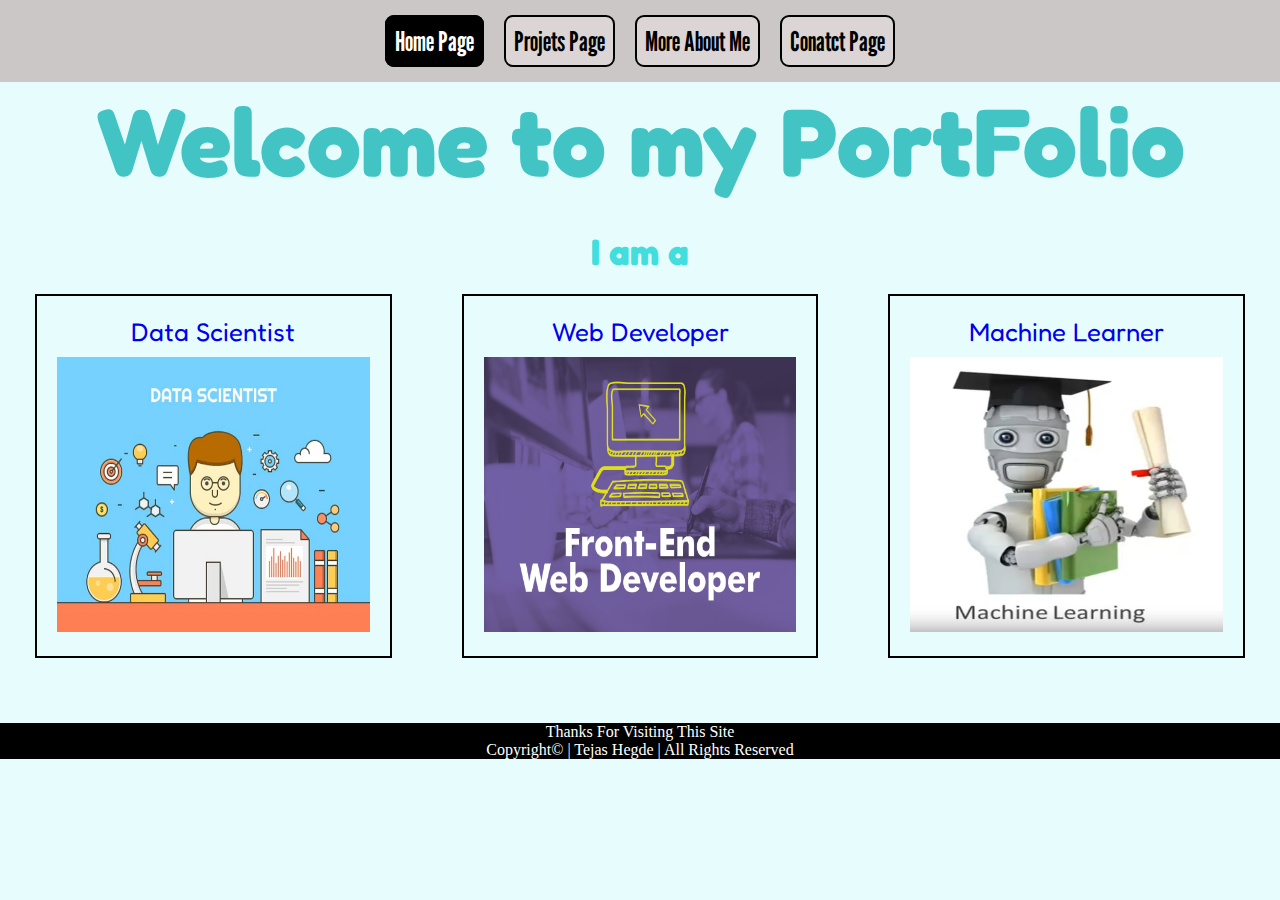
<file: PortFolio/index.html>
<!DOCTYPE html>
<html lang="en">

<head>
    <meta charset="UTF-8">
    <meta http-equiv="X-UA-Compatible" content="IE=edge">
    <meta name="viewport" content="width=device-width, initial-scale=1.0">
    <title>Tejas | Home</title>
    <link rel="preconnect" href="https://fonts.googleapis.com">
    <link rel="preconnect" href="https://fonts.gstatic.com" crossorigin>
    <link href="https://fonts.googleapis.com/css2?family=Fredoka:wght@500&display=swap" rel="stylesheet">
    <link rel="preconnect" href="https://fonts.googleapis.com">
    <link rel="preconnect" href="https://fonts.gstatic.com" crossorigin>
    <link href="https://fonts.googleapis.com/css2?family=League+Gothic&display=swap" rel="stylesheet">
    <link rel="stylesheet" href="css/styles.css">
</head>

<body>
    <div class="navigation">
        <div id="navigate">
            <ul id="navitems">
                <li class="nav"><a href="index.html" class="navlink active">Home Page</a></li>
                <li class="nav"><a href="#" class="navlink">Projets Page</a></li>
                <li class="nav"><a href="#" class="navlink">More About Me</a></li>
                <li class="nav"><a href="#" class="navlink">Conatct Page</a></li>
            </ul>
        </div>
    </div>
    <h1 class="main heading center">Welcome to my PortFolio</h1>

    <h3 class="center">I am a</h3>

    <div class="container">
            <div class="box">
                <p class="center imgcontent boxtext"><a href="https://www.youtube.com/watch?v=X3paOmcrTjQ" target="_blank">Data Scientist</a></p>
                <!-- <img src="" alt=""> -->
                <img src="images/dataScientist.jpg" alt="I am a Data Scientist">
                <!-- <p>Lorem ipsum dolor sit amet consectetur adipisicing elit. Praesentium quae ipsum illum dignissimos ex explicabo rerum totam recusandae obcaecati ullam ea ipsam delectus dolorum numquam beatae maiores nemo, atque ratione.</p> -->
            </div>
        <div class="box">
            <p class="center imgcontent boxtext"><a href="https://www.youtube.com/watch?v=X3paOmcrTjQ" target="_blank">Web Developer</a></p>
            <!-- <img src="" alt=""> -->
            <img src="images/webDeveloper.jpg" alt="I am a Front End Developer">
            <!-- <p>Lorem ipsum dolor sit amet consectetur adipisicing elit. Praesentium quae ipsum illum dignissimos ex explicabo rerum totam recusandae obcaecati ullam ea ipsam delectus dolorum numquam beatae maiores nemo, atque ratione..</p> -->
        </div>
        <div class="box">
            <p class="center imgcontent boxtext"><a href="https://www.youtube.com/watch?v=X3paOmcrTjQ" target="_blank">Machine Learner</a></p>
            <!-- <img src="" alt=""> -->
            <img src="images/machineLearning.jpg" alt="I am a Machine Leanring Scientist">
            <!-- <p>Lorem ipsum dolor sit amet consectetur adipisicing elit. Praesentium quae ipsum illum dignissimos ex explicabo rerum totam recusandae obcaecati ullam ea ipsam delectus dolorum numquam beatae maiores nemo, atque ratione.</p> -->
        </div>
    </div>

    <footer>
        <p class="foot">Thanks For Visiting This Site</p>
        <p class="foot">Copyright&copy | Tejas Hegde | All&nbspRights&nbspReserved</p>
    </footer>

</body>

</html>
</file>
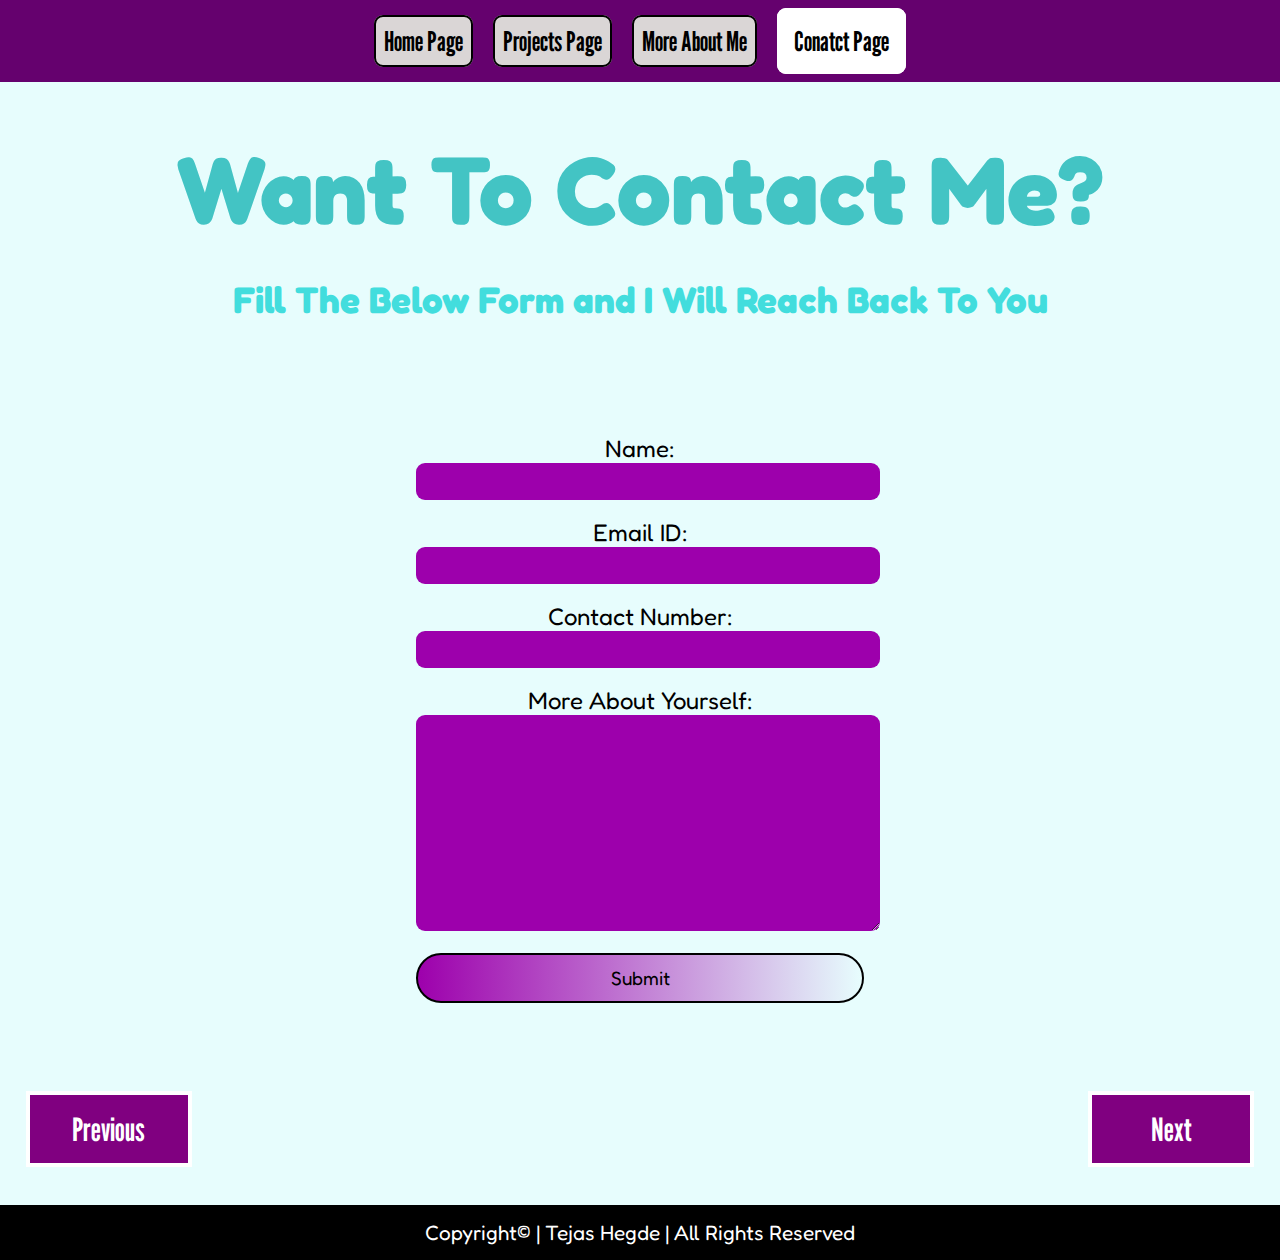
<file: portFolio/pages/contactPage.html>
<!DOCTYPE html>
<html lang="en">

<head>
    <meta charset="UTF-8">
    <meta http-equiv="X-UA-Compatible" content="IE=edge">
    <meta name="viewport" content="width=device-width, initial-scale=1.0">
    <title>Tejas | Contact</title>
    <link rel="preconnect" href="https://fonts.googleapis.com">
    <link rel="preconnect" href="https://fonts.gstatic.com" crossorigin>
    <link href="https://fonts.googleapis.com/css2?family=Fredoka:wght@500&display=swap" rel="stylesheet">
    <link rel="preconnect" href="https://fonts.googleapis.com">
    <link rel="preconnect" href="https://fonts.gstatic.com" crossorigin>
    <link href="https://fonts.googleapis.com/css2?family=League+Gothic&display=swap" rel="stylesheet">
    <link rel="stylesheet" href="../css/styles.css">
    <link rel="stylesheet" href="../css/contactStyles.css">
</head>

<body>
    <div class="navigation">
        <div id="navigate">
            <ul id="navitems">
                <li class="nav"><a href="../index.html" class="navlink">Home Page</a></li>
                <li class="nav"><a href="projects.html" class="navlink">Projects Page</a></li>
                <li class="nav"><a href="moreAboutMe.html" class="navlink">More About Me</a></li>
                <li class="nav"><a href="contactPage.html" class="navlink active">Conatct Page</a></li>
            </ul>
        </div>
    </div>

    <div class="writings">
        <h1 class="main heading center">Want To Contact Me?</h1>
        <h3 class="center">Fill The Below Form and I Will Reach Back To You</h3>
    </div>

    <div id="contactForm">
        <form action="">
            <div class="contactElement">
                <p class="con center">Name:</p>
                <!-- Name: -->
                <input type="text" name="name" id="name">
            </div>
            <div class="contactElement">
                <p class="con center">Email ID:</p>
                <!-- Email ID: -->
                <input type="email" name="email" id="email">
            </div>
            <div class="contactElement">
                <p class="con center">Contact Number:</p>
                <!-- Contact Number: -->
                <input type="text" name="contact" id="contact">
            </div>
            <div class="contactElement">
                <!-- More About Yourself -->
                <p class="con center">More About Yourself:</p>
                <!-- <input type="text" name="more" id="more"> -->
                <textarea name="more" id="more" cols="30" rows="10"></textarea>
            </div>

            <div id="submit">
            <button type="submit" value="Submit">Submit</button>
            </div>
        </form>
    </div>

    <div class="footer">
        <a href="moreAboutMe.html">
            <div class="element center" id="pre">
                Previous
            </div>
        </a>
        <a href="contactPage.html">
            <div class="element center" id="nex">
                Next
            </div>
        </a>
    </div>

    <div class="end center">
        Copyright&copy | Tejas&nbspHegde | All&nbspRights&nbspReserved
    </div>

</body>

</html>
</file>
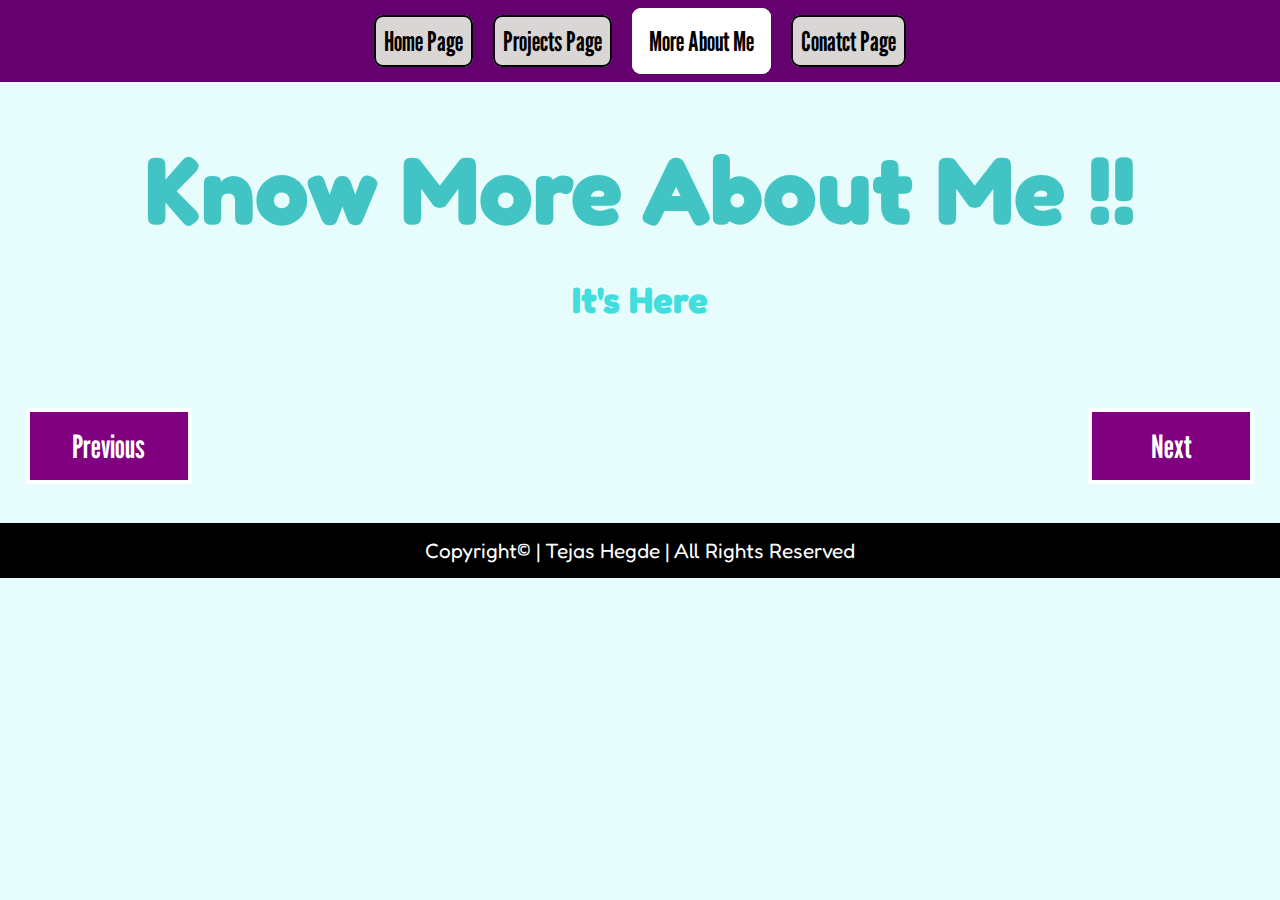
<file: portFolio/pages/moreAboutMe.html>
<!DOCTYPE html>
<html lang="en">
<head>
    <meta charset="UTF-8">
    <meta http-equiv="X-UA-Compatible" content="IE=edge">
    <meta name="viewport" content="width=device-width, initial-scale=1.0">
    <title>Tejas | More</title>
    <link rel="preconnect" href="https://fonts.googleapis.com">
    <link rel="preconnect" href="https://fonts.gstatic.com" crossorigin>
    <link href="https://fonts.googleapis.com/css2?family=Fredoka:wght@500&display=swap" rel="stylesheet">
    <link rel="preconnect" href="https://fonts.googleapis.com">
    <link rel="preconnect" href="https://fonts.gstatic.com" crossorigin>
    <link href="https://fonts.googleapis.com/css2?family=League+Gothic&display=swap" rel="stylesheet">
    <link rel="stylesheet" href="../css/styles.css">
    <link rel="stylesheet" href="../css/moreAboutMeStyles.css">
</head>
<body>
    <div class="navigation">
        <div id="navigate">
            <ul id="navitems">
                <li class="nav"><a href="../index.html" class="navlink">Home Page</a></li>
                <li class="nav"><a href="projects.html" class="navlink">Projects Page</a></li>
                <li class="nav"><a href="moreAboutMe.html" class="navlink active">More About Me</a></li>
                <li class="nav"><a href="contactPage.html" class="navlink">Conatct Page</a></li>
            </ul>
        </div>
    </div>

    <div class="writings">
        <h1 class="main heading center">Know More About Me !!</h1>
        <h3 class="center">It's Here</h3>
    </div>

    <div class="footer">
        <a href="projects.html">
            <div class="element center" id="pre">
                Previous
            </div>
        </a>
        <a href="contactPage.html">
            <div class="element center" id="nex">
               Next
            </div>
        </a>
    </div>

    <div class="end center">
        Copyright&copy | Tejas&nbspHegde | All&nbspRights&nbspReserved
    </div>

</body>
</html>
</file>
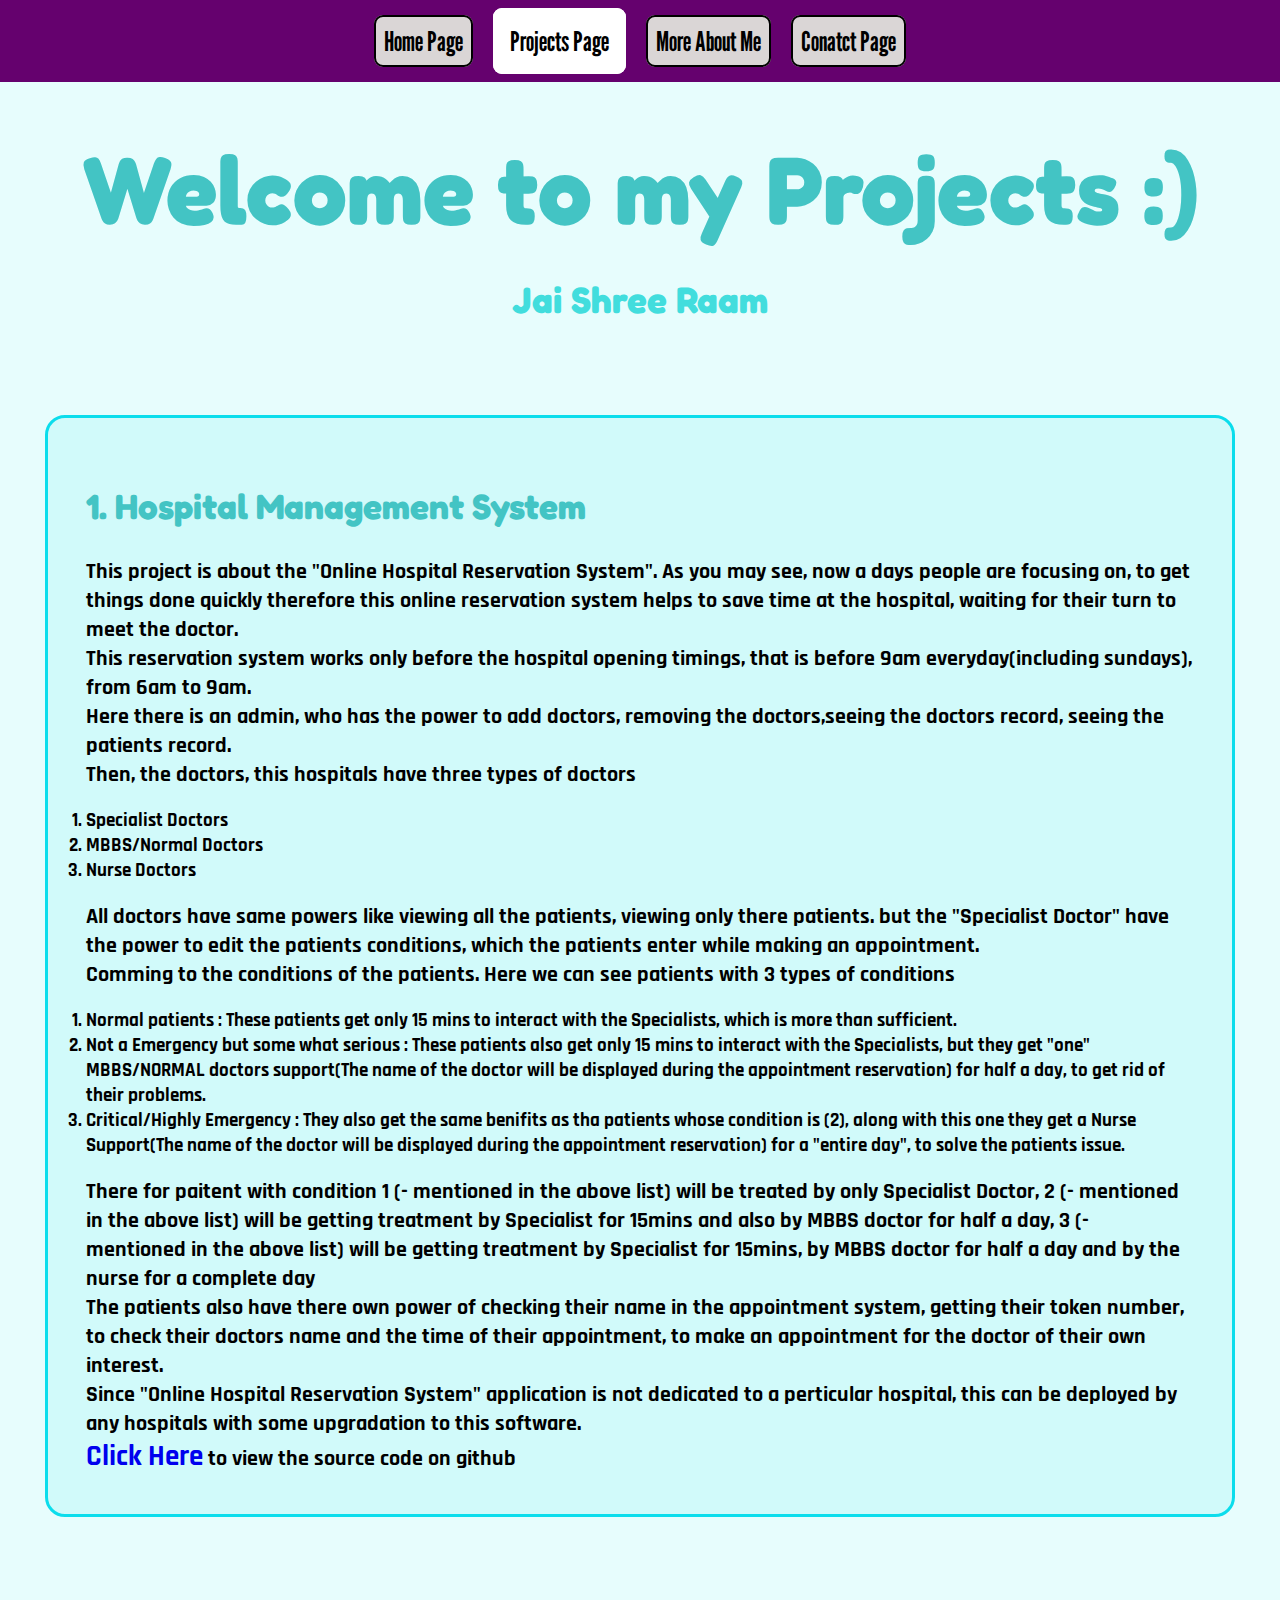
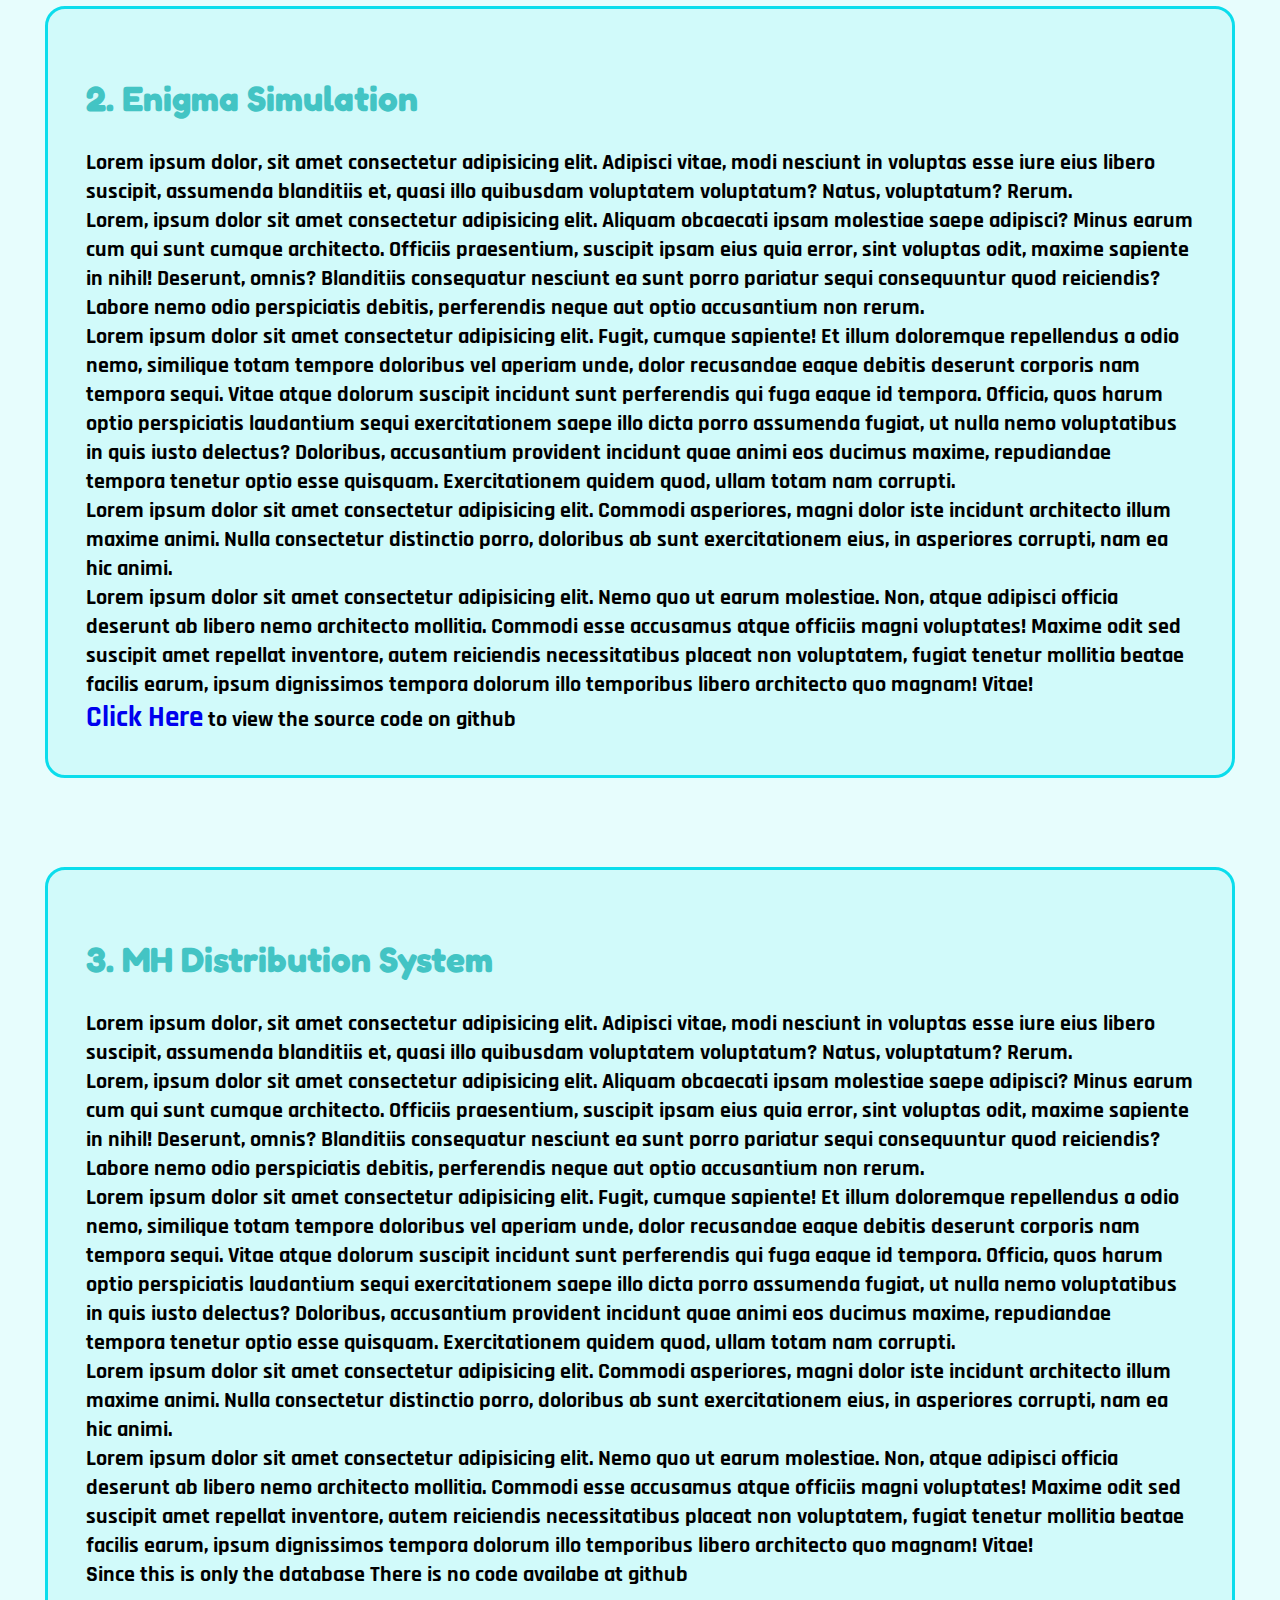
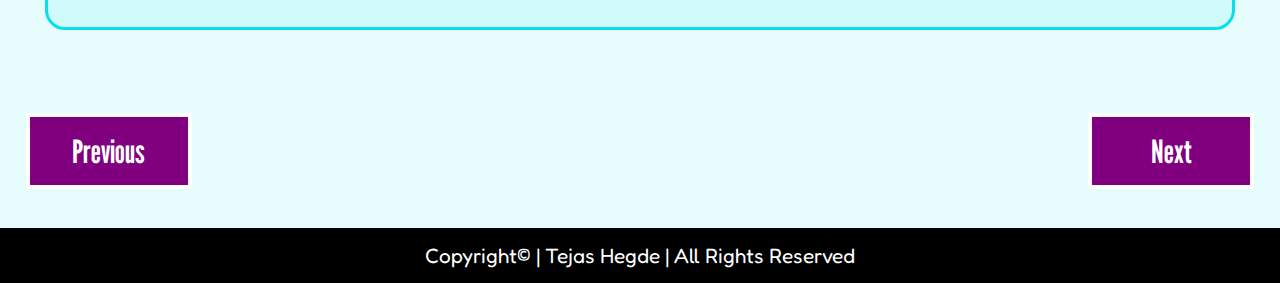
<file: portFolio/pages/projects.html>
<!DOCTYPE html>
<html lang="en">

<head>
    <meta charset="UTF-8">
    <meta http-equiv="X-UA-Compatible" content="IE=edge">
    <meta name="viewport" content="width=device-width, initial-scale=1.0">
    <title>Tejas | Projects</title>
    <link rel="preconnect" href="https://fonts.googleapis.com">
    <link rel="preconnect" href="https://fonts.gstatic.com" crossorigin>
    <link href="https://fonts.googleapis.com/css2?family=Fredoka:wght@500&display=swap" rel="stylesheet">
    <link rel="preconnect" href="https://fonts.googleapis.com">
    <link rel="preconnect" href="https://fonts.gstatic.com" crossorigin>
    <link href="https://fonts.googleapis.com/css2?family=League+Gothic&display=swap" rel="stylesheet">
    <link rel="preconnect" href="https://fonts.googleapis.com">
    <link rel="preconnect" href="https://fonts.gstatic.com" crossorigin>
    <link href="https://fonts.googleapis.com/css2?family=Rajdhani&display=swap" rel="stylesheet">
    <link rel="stylesheet" href="../css/styles.css">
    <link rel="stylesheet" href="../css/projectStyles.css">
</head>

<body>
    <div class="navigation">
        <div id="navigate">
            <ul id="navitems">
                <li class="nav"><a href="../index.html" class="navlink">Home Page</a></li>
                <li class="nav"><a href="projects.html" class="navlink active">Projects Page</a></li>
                <li class="nav"><a href="moreAboutMe.html" class="navlink">More About Me</a></li>
                <li class="nav"><a href="contactPage.html" class="navlink">Conatct Page</a></li>
            </ul>
        </div>
    </div>

    <div class="writings">
        <h1 class="main heading center">Welcome to my Projects :)</h1>
        <h3 class="center">Jai Shree Raam</h3>
    </div>

    <div id="projects">
        <div class="projectElement">
            <h2 class="proName">1. Hospital Management System</h2>
            <div class="proDesc">

                <p> This project is about the "Online Hospital Reservation System". As you may see, now a days people
                    are focusing on, to get things done quickly therefore this online reservation system helps to save
                    time at the hospital, waiting for their turn to meet the doctor.
                </p>

                <p>This reservation system works only before the hospital opening timings, that is before 9am
                    everyday(including sundays), from 6am to 9am.
                </p>

                <p>Here there is an admin, who has the power to add doctors, removing the doctors,seeing the doctors
                    record, seeing the patients record.
                </p>

                <p>Then, the doctors, this hospitals have three types of doctors</p>
                <ol>
                    <li>Specialist Doctors</li>
                    <li>MBBS/Normal Doctors</li>
                    <li>Nurse Doctors</li>
                </ol>
                <p>All doctors have same powers like viewing all the patients, viewing only there patients. but the
                    "Specialist Doctor" have the power to edit the patients conditions, which the patients enter while
                    making an appointment.
                </p>

                <p>Comming to the conditions of the patients. Here we can see patients with 3 types of conditions</p>
                <ol>
                    <li>Normal patients : These patients get only 15 mins to interact with the Specialists, which is
                        more than sufficient.</li>
                    <li>Not a Emergency but some what serious : These patients also get only 15 mins to interact with
                        the Specialists, but they get "one" MBBS/NORMAL doctors support(The name of the doctor will be
                        displayed during the appointment reservation) for half a day, to get rid of their problems.</li>
                    <li>Critical/Highly Emergency : They also get the same benifits as tha patients whose condition is
                        (2), along with this one they get a Nurse Support(The name of the doctor will be displayed
                        during the appointment reservation) for a "entire day", to solve the patients issue.</li>
                </ol>

                <p>There for paitent with condition 1 (- mentioned in the above list) will be treated by only Specialist
                    Doctor, 2 (- mentioned in the above list) will be getting treatment by Specialist for 15mins and
                    also by MBBS doctor for half a day, 3 (- mentioned in the above list) will be getting treatment by
                    Specialist for 15mins, by MBBS doctor for half a day and by the nurse for a complete day
                </p>


                <p>The patients also have there own power of checking their name in the appointment system, getting
                    their token number, to check their doctors name and the time of their appointment, to make an
                    appointment for the doctor of their own interest.
                </p>

                <p>Since "Online Hospital Reservation System" application is not dedicated to a perticular hospital,
                    this can be deployed by any hospitals with some upgradation to this software.
                </p>

                <p><span class="clickHere"><a href="https://github.com/tejas1128/Hospital-Management-Java"
                            target="_blank">Click Here</a></span> to view the source code on github</p>
            </div>
        </div>

        <div class="projectElement">
            <h2 class="proName">2. Enigma Simulation</h2>
            <div class="proDesc">
                <p>
                    Lorem ipsum dolor, sit amet consectetur adipisicing elit. Adipisci vitae, modi nesciunt in voluptas
                    esse iure eius libero suscipit, assumenda blanditiis et, quasi illo quibusdam voluptatem voluptatum?
                    Natus, voluptatum? Rerum.
                </p>
                <p>Lorem, ipsum dolor sit amet consectetur adipisicing elit. Aliquam obcaecati ipsam molestiae saepe
                    adipisci? Minus earum cum qui sunt cumque architecto. Officiis praesentium, suscipit ipsam eius quia
                    error, sint voluptas odit, maxime sapiente in nihil! Deserunt, omnis? Blanditiis consequatur
                    nesciunt ea sunt porro pariatur sequi consequuntur quod reiciendis? Labore nemo odio perspiciatis
                    debitis, perferendis neque aut optio accusantium non rerum.</p>

                <p>Lorem ipsum dolor sit amet consectetur adipisicing elit. Fugit, cumque sapiente! Et illum doloremque
                    repellendus a odio nemo, similique totam tempore doloribus vel aperiam unde, dolor recusandae eaque
                    debitis deserunt corporis nam tempora sequi. Vitae atque dolorum suscipit incidunt sunt perferendis
                    qui fuga eaque id tempora. Officia, quos harum optio perspiciatis laudantium sequi exercitationem
                    saepe illo dicta porro assumenda fugiat, ut nulla nemo voluptatibus in quis iusto delectus?
                    Doloribus, accusantium provident incidunt quae animi eos ducimus maxime, repudiandae tempora tenetur
                    optio esse quisquam. Exercitationem quidem quod, ullam totam nam corrupti.</p>

                <p>Lorem ipsum dolor sit amet consectetur adipisicing elit. Commodi asperiores, magni dolor iste
                    incidunt architecto illum maxime animi. Nulla consectetur distinctio porro, doloribus ab sunt
                    exercitationem eius, in asperiores corrupti, nam ea hic animi.</p>

                <p>Lorem ipsum dolor sit amet consectetur adipisicing elit. Nemo quo ut earum molestiae. Non, atque
                    adipisci officia deserunt ab libero nemo architecto mollitia. Commodi esse accusamus atque officiis
                    magni voluptates! Maxime odit sed suscipit amet repellat inventore, autem reiciendis necessitatibus
                    placeat non voluptatem, fugiat tenetur mollitia beatae facilis earum, ipsum dignissimos tempora
                    dolorum illo temporibus libero architecto quo magnam! Vitae!</p>

                <p><span class="clickHere"><a href="https://github.com/tejas1128/EnigmaSimulation" target="_blank">Click
                            Here</a></span> to view the source code on github</p>
            </div>
        </div>
        <div class="projectElement">
            <h2 class="proName">3. MH Distribution System</h2>
            <div class="proDesc">
                <p>
                    Lorem ipsum dolor, sit amet consectetur adipisicing elit. Adipisci vitae, modi nesciunt in voluptas
                    esse iure eius libero suscipit, assumenda blanditiis et, quasi illo quibusdam voluptatem voluptatum?
                    Natus, voluptatum? Rerum.
                </p>
                <p>Lorem, ipsum dolor sit amet consectetur adipisicing elit. Aliquam obcaecati ipsam molestiae saepe
                    adipisci? Minus earum cum qui sunt cumque architecto. Officiis praesentium, suscipit ipsam eius quia
                    error, sint voluptas odit, maxime sapiente in nihil! Deserunt, omnis? Blanditiis consequatur
                    nesciunt ea sunt porro pariatur sequi consequuntur quod reiciendis? Labore nemo odio perspiciatis
                    debitis, perferendis neque aut optio accusantium non rerum.</p>

                <p>Lorem ipsum dolor sit amet consectetur adipisicing elit. Fugit, cumque sapiente! Et illum doloremque
                    repellendus a odio nemo, similique totam tempore doloribus vel aperiam unde, dolor recusandae eaque
                    debitis deserunt corporis nam tempora sequi. Vitae atque dolorum suscipit incidunt sunt perferendis
                    qui fuga eaque id tempora. Officia, quos harum optio perspiciatis laudantium sequi exercitationem
                    saepe illo dicta porro assumenda fugiat, ut nulla nemo voluptatibus in quis iusto delectus?
                    Doloribus, accusantium provident incidunt quae animi eos ducimus maxime, repudiandae tempora tenetur
                    optio esse quisquam. Exercitationem quidem quod, ullam totam nam corrupti.</p>

                <p>Lorem ipsum dolor sit amet consectetur adipisicing elit. Commodi asperiores, magni dolor iste
                    incidunt architecto illum maxime animi. Nulla consectetur distinctio porro, doloribus ab sunt
                    exercitationem eius, in asperiores corrupti, nam ea hic animi.</p>

                <p>Lorem ipsum dolor sit amet consectetur adipisicing elit. Nemo quo ut earum molestiae. Non, atque
                    adipisci officia deserunt ab libero nemo architecto mollitia. Commodi esse accusamus atque officiis
                    magni voluptates! Maxime odit sed suscipit amet repellat inventore, autem reiciendis necessitatibus
                    placeat non voluptatem, fugiat tenetur mollitia beatae facilis earum, ipsum dignissimos tempora
                    dolorum illo temporibus libero architecto quo magnam! Vitae!</p>

                <p>Since this is only the database There is no code availabe at github</p>
            </div>
        </div>
    </div>

    <div class="footer">
        <a href="../index.html">
            <div class="element center" id="pre">
                Previous
            </div>
        </a>
        <a href="moreAboutMe.html">
            <div class="element center" id="nex">
                Next
            </div>
        </a>
    </div>

    <div class="end center">
        Copyright&copy | Tejas&nbspHegde | All&nbspRights&nbspReserved
    </div>

</body>

</html>
</file>
<file: PortFolio/css/styles.css>
* {
    border: 0px;
    padding: 0px;
}

body {
    margin: 0px;
    background-color: rgb(231, 253, 253);
}

.main {
    font-size: 6.0rem;
    font-family: 'Fredoka', sans-serif;
    color: rgb(67, 196, 196);
    margin: 0px;
}

.center {
    width: 100%;
    text-align: center;
}

#navitems {
    display: flex;
    align-items: center;
    justify-content: center;
    margin: 0px;
    padding: 15px;
}

.navlink {
    text-decoration: none;
    color: black;
    font-size: 1.7rem;
    font-family: 'League Gothic', sans-serif;
    background-color: rgb(219, 213, 213);
    padding: 8px;
    border: 2px solid black;
    border-radius: 9px;
}

p
{
    font-size: 1.4rem;
    text-align: center;
}

.navlink:hover {
    color: white;
    background-color: rgb(70, 64, 64);
}

.active {
    color: white;
    background-color: black;
}

.nav {
    padding: 10px;
}

.navigation {
    margin-top: 0px;
    background-color: rgb(204, 199, 199);
}

li {
    list-style: none;
    margin: 0px;
}

.container
{
    display: flex;
    justify-content: center;
    align-items: center;
}

.box
{
    width: 30%;
    box-sizing: border-box;
    margin: 20px 35px;
    padding: 20px;
    border: 2px solid black;
}

img
{
    margin: auto;
    width: 100%;
    height: 275px;
    opacity: 1;
}

.boxtext
{
    font-family: 'Fredoka', sans-serif;
    font-size: 1.6rem;
}

.imgcontent{
    margin: 0px;
    margin-bottom: 10px;
}

h3
{
    font-family: 'Fredoka', sans-serif;
    color: rgb(66, 221, 221);
    font-size: 2.3rem;
    margin: 0px;
    margin-top: 30px;
}

.foot
{
    font-size: 1rem;
    margin: 0px;
}

footer
{
    margin-top: 45px;
    background-color: black;
    color: white;
}

a
{
    text-decoration: none;
}
</file>
<file: portFolio/css/styles.css>
* {
    border: 0px;
    padding: 0px;
}

body {
    margin: 0px;
    /* position: relative; */
    background-color: rgb(231, 253, 253);
}

#navitems {
    display: flex;
    align-items: center;
    justify-content: center;
    margin: 0px;
    padding: 15px;
}

.navlink {
    text-decoration: none;
    color: black;
    font-size: 1.7rem;
    font-family: 'League Gothic', sans-serif;
    background-color: rgb(218, 214, 214);
    padding: 8px;
    border: 2px solid black;
    border-radius: 9px;
}

.active {
    color: black;
    background-color: white;
    padding: 15px;
    border: 2px solid white
}

.navlink:hover {
    color: white;
    background-color: black;
    border: 2px solid white;
    transition-duration: .85s;
}

.navigation {
    margin-top: 0px;
    background-color: rgb(101, 1, 110);
}

.nav {
    padding: 10px;
    list-style: none;
    margin: 0px;
}

.writings {
    display: flex;
    flex-direction: column;
    height: 10em;
    align-items: center;
    justify-content: center;
}

.main {
    font-size: 6.0rem;
    font-family: 'Fredoka', sans-serif;
    color: rgb(67, 196, 196);
    margin: 0px;
}

.center {
    width: 100%;
    text-align: center;
}

p {
    font-size: 1.4rem;
    margin: 0;
}

h3 {
    font-family: 'Fredoka', sans-serif;
    color: rgb(66, 221, 221);
    font-size: 2.3rem;
    margin: 0px;
    margin-bottom: 2%; 
    margin-top: 6%;
    /* margin-top: 50%; */
}
/* 
h3 {
    font-family: 'Fredoka', sans-serif;
    color: rgb(66, 221, 221);
    font-size: 2.3rem;
    margin: 0px;
    margin-top: 30px;
} */


.element {
    display: inline;
    padding: 15px;
    margin-top: 3%;
    margin-bottom: 3%;
    width: 10%;
    height: 10%;
    background-color: purple;
    border: 4px solid white;
    font-family: 'League Gothic', sans-serif;
    font-size: 2em;
    color: white;
}

.element:hover#pre{
    border-top-left-radius: 60px;
    border-bottom-left-radius: 60px;
    /* padding: 5px; */
    color: black;
    background-color: white;
    border: 4px solid black;
    transition-duration: 0.5s;
}

.element:hover#nex {
    border-top-right-radius: 60px;
    border-bottom-right-radius: 60px;
    /* padding: 5px; */
    color: black;
    background-color: white;
    border: 4px solid black;
    transition-duration: 0.5s;
}

#pre {
    float: left;
    margin-left: 2%;
}

#nex {
    margin-right: 2%;
    float: right;
    /* border: 4px solid rgb(110, 110, 110); */
}

.end {
    display: flex;
    justify-content: center;
    align-items: center;
    height: 55px;
    margin-bottom: 0px;
    margin-top: 30px;
    background-color: black;
    color: white;
    font-size: 1.3rem;
    font-family: 'Fredoka', sans-serif;
    /* position:fixed; */
    /* bottom: 0; */
    clear: both;
}
</file>
<file: portFolio/css/contactStyles.css>
li {
    list-style: none;
    margin: 0px;
}

h3 {
    font-family: 'Fredoka', sans-serif;
    color: rgb(66, 221, 221);
    font-size: 2.3rem;
    margin: 0px;
    margin-top: 30px;
}

.writings {
    display: flex;
    flex-direction: column;
    height: 18em;
    align-items: center;
    justify-content: center;
}

#contactForm
{
    /* clear: both; */
    /* width: 100%; */
    margin-top: 5%;
    display: flex;
    justify-content: center;
    align-items: center;
    padding-bottom: 50px;
    /* background-color: red; */
}

#contactForm input, #contactForm textarea
{
    width: 100%;
    padding: 0.5rem;
    border-radius: 9px;
    font-size: 1.1rem;
    background-color: rgb(157, 0, 172);
    color: white;
    font-weight: bold;
}

#contactForm form
{
    width: 35%;
}

.con{
    font-family: 'Fredoka', sans-serif;
    font-size: 1.5rem;
    width: 100%;
    margin: 0;
}

.contactElement
{
    margin-bottom: 4%;
}

#submit
{
    width: 100%;
    /* background-color: red; */
    align-items: center;
}

#submit button
{
    width: 100%;
    align-items: center;
    height: 50px;
    font-family: 'Fredoka', sans-serif;
    font-size: 1.2rem;
    background-color: rgb(67, 196, 196);
    cursor: pointer;
    border-radius: 50px;
    padding: 10px;
    border: 2px solid black;
    background-image: linear-gradient(to right, rgb(157, 0, 172), rgb(231, 253, 253));

}

#submit button:hover
{
    /* transition-delay: 2s; */
    background-image: linear-gradient(to right, rgb(231, 253, 253), rgb(157, 0, 172));
}
</file>
<file: portFolio/css/moreAboutMeStyles.css>
li {
    list-style: none;
    margin: 0px;
}

h3 {
    font-family: 'Fredoka', sans-serif;
    color: rgb(66, 221, 221);
    font-size: 2.3rem;
    margin: 0px;
    margin-top: 30px;
}

.writings {
    display: flex;
    flex-direction: column;
    height: 18em;
    align-items: center;
    justify-content: center;
}
</file>
<file: portFolio/css/projectStyles.css>
.writings {
    display: flex;
    flex-direction: column;
    height: 18em;
    align-items: center;
    justify-content: center;
}

h3 {
    font-family: 'Fredoka', sans-serif;
    color: rgb(66, 221, 221);
    font-size: 2.3rem;
    margin: 0px;
    margin-top: 30px;
}

#projects
{
    /* width: 70%; */
    /* background-color: black; */
    /* color: white; */
    display: flex;
    align-items: center;
    justify-content: center;
    flex-direction: column;
}

.projectElement
{
    background-color: rgb(209, 250, 250);
    margin: 3.5%;
    border-radius: 20px;
    padding: 3%;
    border: 3px solid rgb(11, 221, 236);;
}

.proName
{
    font-family: 'Fredoka', sans-serif;
    color: rgb(67, 196, 196);
    font-size: 2.2rem;
}

.proDesc
{
    color: black;
    font-size: 1.2rem;
    font-weight: bold;
    font-family: 'Rajdhani', sans-serif;
}

.clickHere a
{
    text-decoration: none;
    font-size: 1.8rem;
    font-weight: bold;
}
</file>
